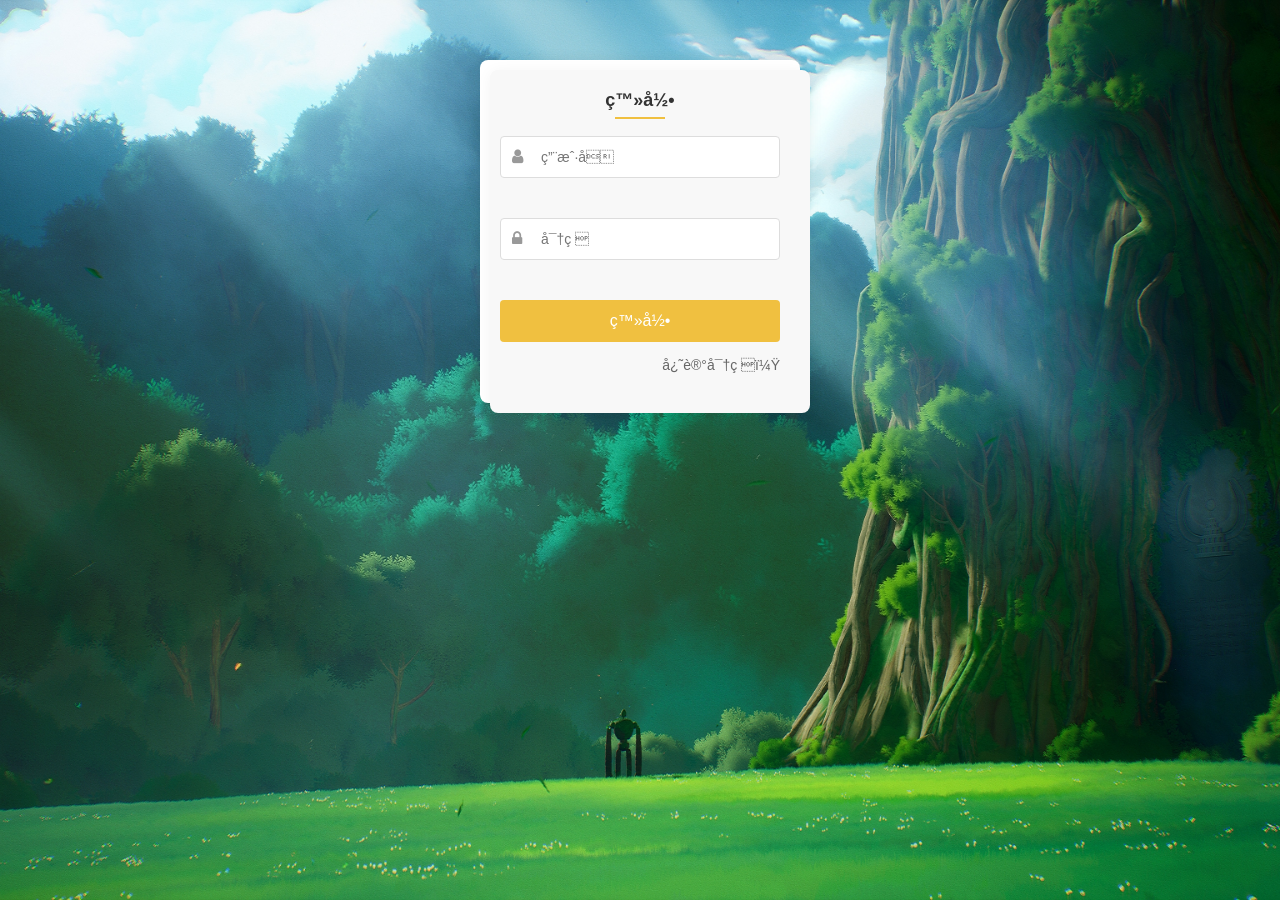
<file: demo/login.html>
<!DOCTYPE html>
<html lang="zh - CN">

<head>
    <meta charset="UTF - 8">
    <title>登录页面</title>
    <link rel="stylesheet" href="css/style.css">
    <!-- 可选：引入FontAwesome（用于输入框图标） -->
    <link rel="stylesheet" href="https://cdn.jsdelivr.net/npm/font-awesome@4.7.0/css/font-awesome.min.css">
</head>

<body>
    <div class="form-container">
        <h2>登录</h2>
        <form id="loginForm">
            <div class="form-group">
                <input type="text" id="username" name="username" placeholder="用户名">
            </div>
            <div class="form-group password">
                <input type="password" id="password" name="password" placeholder="密码">
            </div>
            <button type="button" class="btn" onclick="validateAndRedirect()">登录</button>
            <div class="form-link">
                <a href="#">忘记密码？</a>
            </div>
        </form>
    </div>
    <script src="js/script.js"></script>  <!-- 指明button的onclick事件函数所在文件 -->
</body>

</html>
</file>
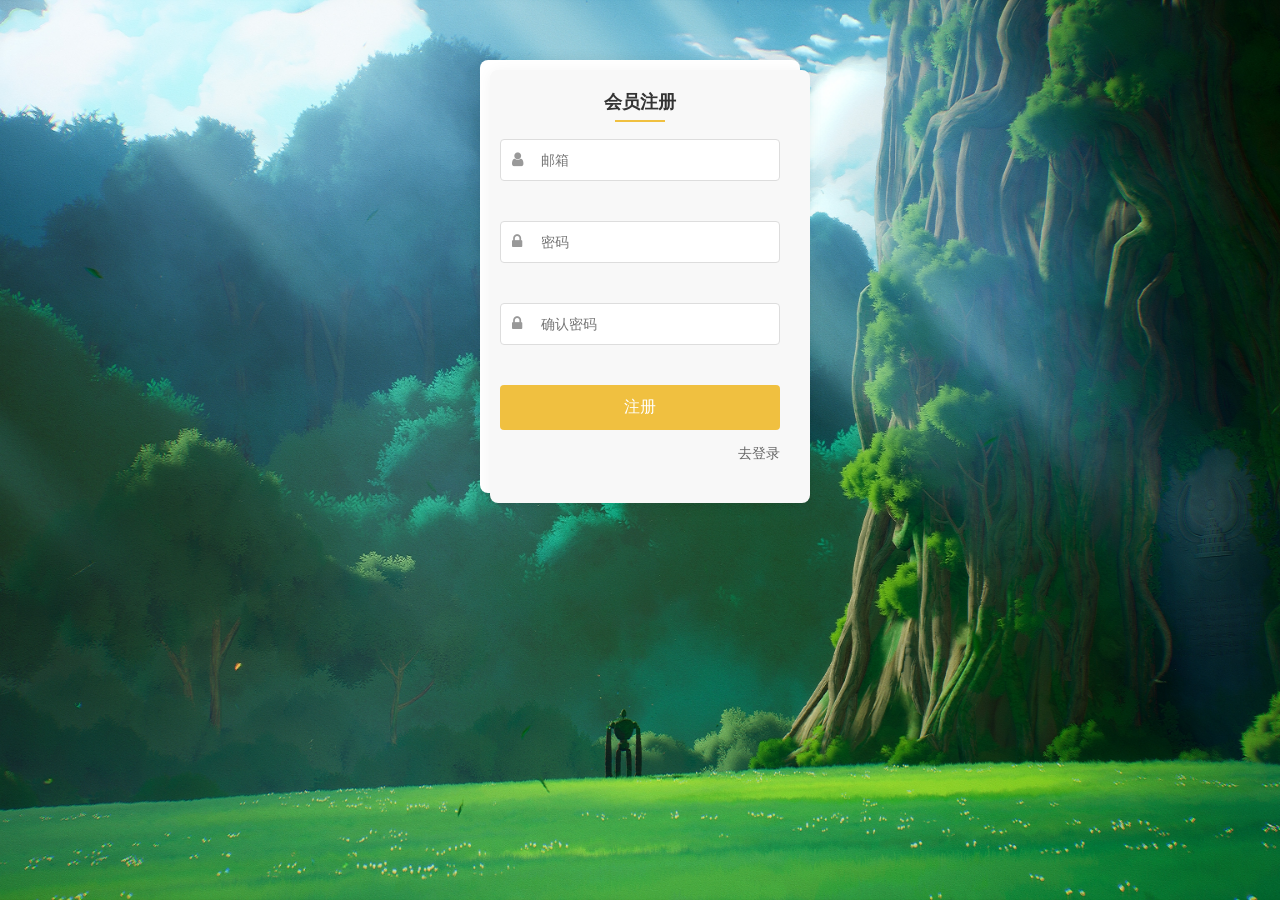
<file: demo/register.html>
<!DOCTYPE html>
<html lang="zh-CN">
<head>
    <meta charset="UTF-8">
    <title>会员注册</title>
    <link rel="stylesheet" href="css/style.css">
    <!-- 引入FontAwesome的CDN链接 -->
    <link rel="stylesheet" href="https://cdn.jsdelivr.net/npm/font-awesome@4.7.0/css/font-awesome.min.css">
</head>
<body>
    <div class="form-container">
        <h2>会员注册</h2>
        <form action="" method="post">
            <div class="form-group">
                <input type="text" name="username" placeholder="邮箱" required>
            </div>
            <div class="form-group password">
                <input type="password" name="password" placeholder="密码" required>
            </div>
            <div class="form-group password">
                <input type="password" name="repassword" placeholder="确认密码" required>
            </div>
            <button type="submit" class="btn">注册</button>
            <div class="form-link">
                <a href="login.html">去登录</a>
            </div>
        </form>
    </div>

    <script src="js/script.js"></script>
</body>
</html>
</file>
<file: demo/css/style.css>
/* 给html和body设置全屏基础样式 */
html, body {
    height: 100%; /* 强制占满整个视口高度 */
    margin: 0;
    padding: 0;
}

/* 全局样式重置 */
* {
    margin: 0;
    padding: 0;
    box-sizing: border-box;
    font-family: "微软雅黑", Arial, sans-serif;
}

/* 页面背景（用images里的背景图） */
/* 定义背景公共样式 */
body {
    background: url("../images/bg.jpg") no-repeat center center;
    background-size: cover; /* 背景图按比例铺满 */
    background-attachment: fixed; /* 背景固定，不随滚动条移动 */
    display: flex; /* 用flex让表单容器垂直居中 */
    justify-content: center; /* 水平居中 */
    align-items: flex-start; /* 垂直靠上 */
    padding-top: 60px; /* 顶部留出空间，避免小屏幕时表单贴边 */
}

/* 表单容器样式 */
.form-container {
    background-color: white;
    padding: 30px 20px;
    border-radius: 8px;
    box-shadow: 0 2px 15px rgba(0,0,0,0.1);
    max-width: 320px;
    width: 100%;
    position: relative; /* 明确相对定位，防止异常定位导致覆盖 */
    z-index: 1; /* 确保在背景模糊层之上 */
}

/* 纸张堆叠效果（模拟截图里的层次感） */
.form-container::after {
    content: "";
    position: absolute;
    top: 10px;
    left: 10px;
    width: 100%;
    height: 100%;
    background-color: #f8f8f8;
    border-radius: 8px;
    z-index: -1;
    box-shadow: 0 2px 15px rgba(0,0,0,0.05);
}

/* 标题样式 */
.form-container h2 {
    text-align: center;
    color: #333;
    margin-bottom: 25px;
    font-size: 18px;
    position: relative;
}
.form-container h2::after {
    content: "";
    position: absolute;
    bottom: -8px;
    left: 50%;
    transform: translateX(-50%);
    width: 50px;
    height: 2px;
    background-color: #f0c040; /* 截图里的黄色线条 */
}

/* 输入框样式（带图标） */
.form-group {
    margin-bottom: 20px;
    position: relative;
}
.form-group input {
    width: 100%;
    padding: 12px 12px 12px 40px; /* 给图标留空间 */
    border: 1px solid #ddd;
    border-radius: 4px;
    box-sizing: border-box;
    font-size: 14px;
    margin-bottom: 20px;
}

/* 输入框图标（用Unicode符号模拟，也可以换图片） */
.form-group::before {
    content: "\f007"; /* 用户图标（需要引入FontAwesome，这里先模拟） */
    position: absolute;
    left: 12px;
    top: 12px;
    color: #999;
    font-family: "FontAwesome"; /* 实际项目需引入FontAwesome */
}
/* 密码框图标 */
.form-group.password::before {
    content: "\f023"; /* 锁图标 */
}

/* 按钮样式（截图里的黄色按钮） */
.btn {
    width: 100%;
    padding: 12px;
    background-color: #f0c040;
    color: #fff;
    border: none;
    border-radius: 4px;
    font-size: 16px;
    cursor: pointer;
    margin-bottom: 15px;
}
.btn:hover {
    background-color: #e0b030;
}

/* 链接样式（去登录/去注册） */
.form-link {
    text-align: right;
    font-size: 14px;
}
.form-link a {
    color: #666;
    text-decoration: none;
}
.form-link a:hover {
    color: #f0c040;
}
</file>
